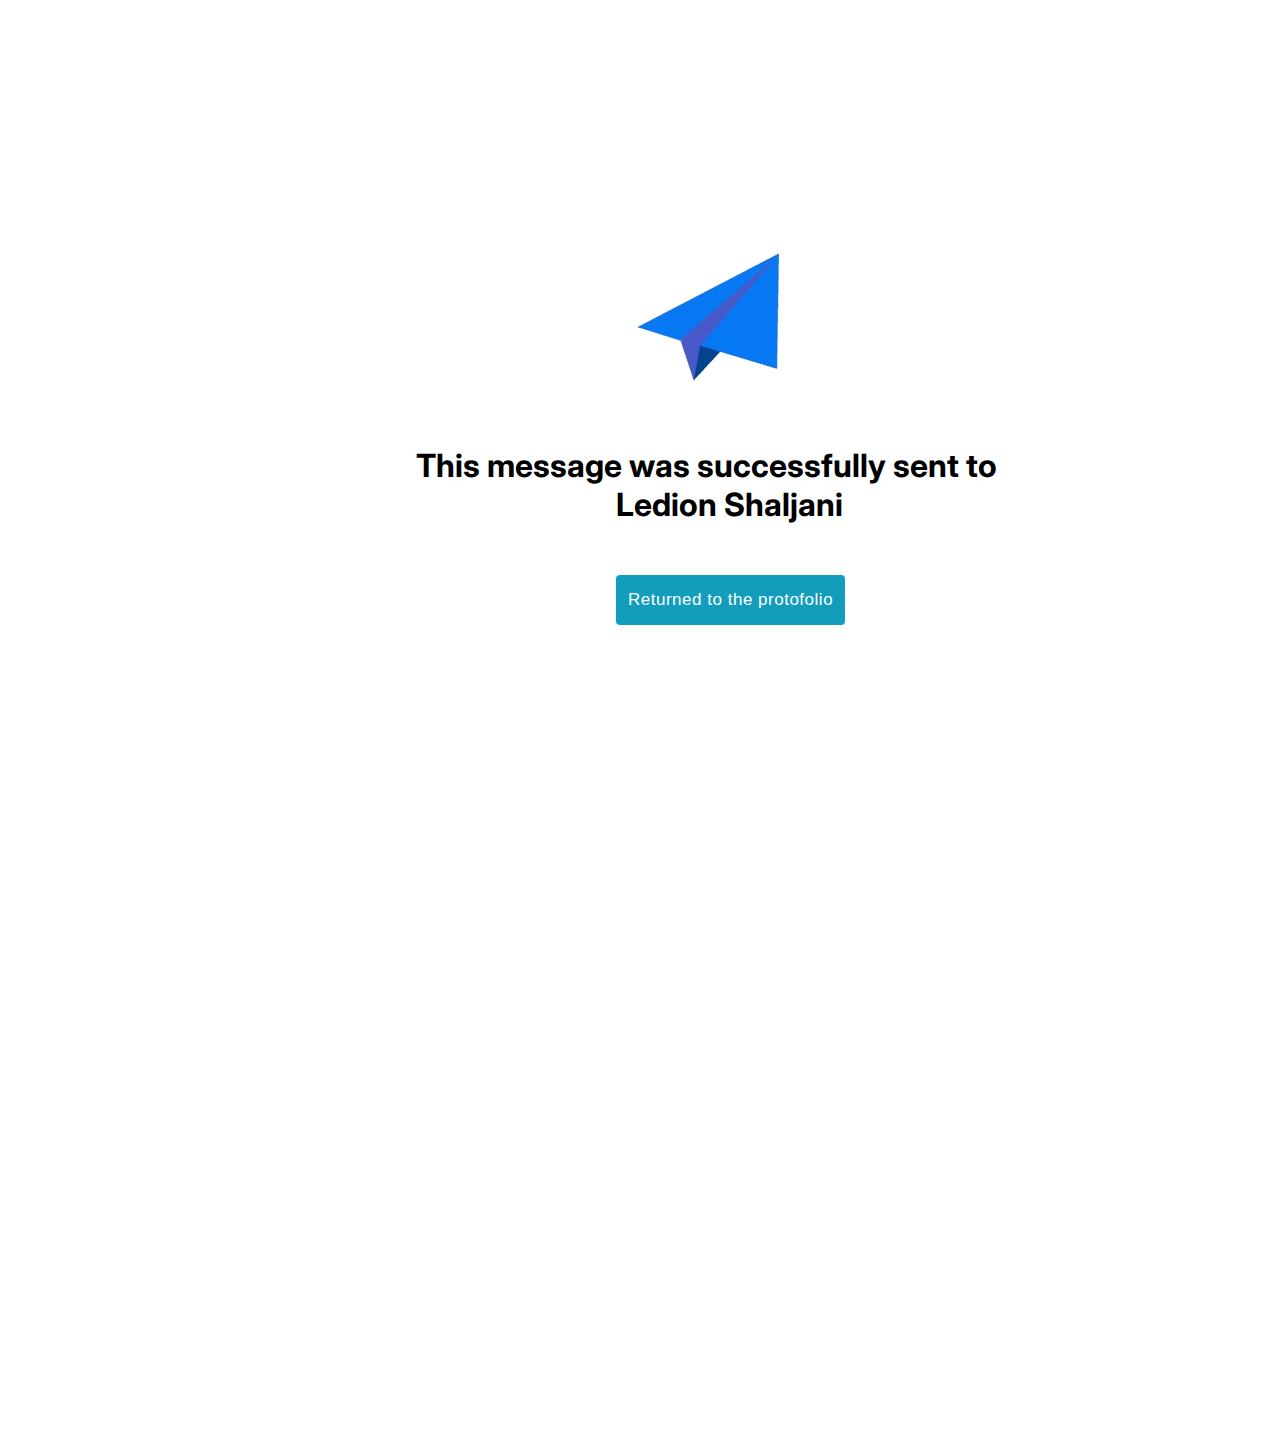
<file: sukses.html>
<!doctype html>
<html lang="en">

<head>
    <meta charset="utf-8">
    <meta name="viewport" content="width=device-width, initial-scale=1">

    <title>Ledion Shaljani Portfolio</title>
    <meta name="description" content="Portfolio">
    <meta name="author" content="Humaira Zaman">
    <meta name="keywords" content="potfolio html css coding microverse">

    <meta property="og:title" content="Humaira Zaman's Portfolio">
    <meta property="og:type" content="website">
    <meta property="og:url" content="#">
    <meta property="og:description" content="My portfolio according to template.">

    <link rel="stylesheet" href="css/main.css">
    <link rel="stylesheet" href="css/media-query.css">
    <link rel="license" href="LICENSE">
    <link rel="stylesheet" href="/css/sukses.css">

    <link rel="preconnect" href="https://fonts.googleapis.com">
    <link rel="preconnect" href="https://fonts.gstatic.com" crossorigin>
    <link href="https://fonts.googleapis.com/css2?family=Inter:wght@200;300;400;500&display=swap" rel="stylesheet">

    <script src="scripts/script.js" defer></script>
    <!-- Global site tag (gtag.js) - Google Analytics -->
    <script async src="https://www.googletagmanager.com/gtag/js?id=G-Q357Z2DNB4"></script>
    <script>
        window.dataLayer = window.dataLayer || [];
        function gtag() { window.dataLayer.push(arguments); }
        gtag('js', new Date());

        gtag('config', 'G-Q357Z2DNB4');
    </script>
</head>

<body>
 
    <div class="sent">
        <img class="sent-img" src="/images2/sent.png" alt="">
        <h1 class="text-sent">
            This message was successfully sent to <span><br> Ledion Shaljani</span></h1>
            <a href="/index.html"><button class="back">Returned to the protofolio</button></a>
    </div>
        
</body>
</file>
<file: css/main.css>
* {
  -webkit-box-sizing: border-box;
  -moz-box-sizing: border-box;
  box-sizing: border-box;
}

html {
 
  scroll-behavior: smooth;
}

body {
  font-family: 'Inter', sans-serif;
  font-style: normal;
  margin: 0%;
  padding: 0%;
  overflow-x: hidden;
}

.wrapper {
  display: flex;
  flex-direction: column;
  margin: 0%;
  padding: 0%;
}

h2 {
  font-weight: bold;
  font-size: 2.5rem;
  line-height: 130%;
  text-align: center;
  color: #172b4d;
}

ul {
  list-style: none;
  padding: 0;
}

a {
  text-decoration: none;
}

button {
  padding: 12px;
  background-color: #129dba;
  border: none;
  border-radius: 4px;
  font-weight: 500;
  font-size: 1.0625rem;
  line-height: 150%;
  display: flex;
  align-items: center;
  text-align: center;
  letter-spacing: 0.03em;
  color: #fff;
  margin-bottom: 24px;
  transition: all ease-in-out 0.1s;
}

button:hover {
  cursor: pointer;
  background-color: #0f4758;
  box-shadow: 0 8px 16px #0f4758;
  scale: 1.1;
}

button:active {
  background-color: #0f4758;
}

button > a {
  color: white;
}

/*
  ***NAVBAR***
*/

.top-nav {
  display: block;
  position: fixed;
  top: 0;
  right: 0;
  left: 0;
  z-index: 2;
  width: 100vw;
  height: 48px;
  background-color:transparent;
 
}

#logo {
  position: fixed;
  left: 0;
  margin: 10px 24px;
  color: #28352f;
  font-style: normal;
  font-weight: 600;
  font-size: 1.25rem;
  line-height: 140%;
  background-color:none;
  background-color: transparent;
  transition: all ease-in 0.5s;
}


@keyframes wobble {
  0% { transform: translateX(0%); }
  15% { transform: translateX(-12.5%) rotate(-5deg); }
  30% { transform: translateX(10%) rotate(3deg); }
  45% { transform: translateX(-7.5%) rotate(-3deg); }
  60% { transform: translateX(5%) rotate(2deg); }
  75% { transform: translateX(-2.5%) rotate(-1deg); }
  100% { transform: translateX(0%); }
}

#logo:hover {
  scale: 1.3;
  animation: wobble 1.5s;
}

#open_nav_btn {
  display: flex;
  align-items: center;
  justify-content: center;
  position: absolute;
  top: 0;
  right: 0;
  width: 24px;
  height: 24px;
  margin: 10px 24px;
  color: #28352f;
  background-color: transparent;
  font-style: normal;
  font-weight: 600;
  font-size: 20px;
  line-height: 140%;
  transition: all ease-in 0.5s;
}

#close_nav_btn {
  display: none;
  align-items: center;
  justify-content: center;
  position: absolute;
  top: 0;
  right: 0;
  width: 24px;
  height: 24px;
  margin: 10px 24px;
  color: #172b4d;
  background-color: transparent;
  font-style: normal;
  font-weight: 600;
  font-size: 1.25rem;
  line-height: 140%;
  transition: all ease-in 0.5s;
}

#close_nav_btn:hover,
#open_nav_btn:hover {
  cursor: pointer;
  scale: 1.3;
  animation: wobble 1.5s;
  background-color: transparent;
  box-shadow: none;
}

.drop-menu {
  display: flex;
  flex-direction: column;
  
  position: absolute;
  font-size: 20px;
color: #172b4d;
  width: 100vw;
  height: 500px;
 
  background-color: transparent;
  border-radius: 0 0 50px 50px;
  transition: 0.5s;
}

.drop-menu li {
  margin: 0 50px;
  font-size: 20px;
  color: #172b4d;
}

.drop-menu a {
  font-weight: 600;
  font-size: 20px;
  line-height: 137%;
  color: #172b4d;
  transition: all 0.1s ease-out;
}

.menuItem {
  display: none;
  font-size: 20px;
  color: #172b4d;
}

.menuItem:hover {
  text-shadow: 2px 2px rgba(37, 47, 137, 0.5);
  text-decoration: dashed;
  font-size: 17px;
  color: #fbe9a0;
}

.active {
  text-transform: uppercase;
}


.main-page {
  display: flex;
  flex-direction: column;
  align-items: center;
  justify-content: center;
  margin-top: 48px;
  background-image: url(../images/header-illsutration-mobile@2x.svg);
  background-repeat: no-repeat;
  background-size: cover;
  background-position: center center;
}

.main-page h1 {
  margin: 64px 24px 58px 24px;
  max-width: 327px;
  font-weight: bold;
  font-size: 2.5rem;
  line-height: 130%;
  text-align: center;
  color: #172b4d;
}

#my-name {
  transition: all 0.2s ease-in-out;
}

#my-name:hover {
  animation: underlineText 0.5s ease-in-out alternate infinite, colorText 0.5s ease-in-out alternate infinite;
}

@keyframes underlineText {
  from { border-bottom: thin dotted #172b4d; }
  to { border-bottom: thick solid #0f4758; }
}

@keyframes colorText {
  from { color: #172b4d; }
  to { color: #0f4758; }
}

#developer { color: #fbe9a0; }

.main-page p {
  margin: 24px;
  font-weight: normal;
  font-size: 1.25rem;
  line-height: 140%;
  text-align: center;
  color: #172b4d;
}

.nav-bar-bot ul {
  display: flex;
  width: 50vw;
  max-width: 200px;
  justify-content: space-around;
}

.nav-bar-bot li {
  display: flex;
}

.s-link {
  display: flex;
  align-items: center;
}

.s-link:hover {
  animation: bounce 1.2s ease-in-out infinite;
}

@keyframes bounce {
  0% { transform: translateY(0); }

  50% {
    transform: translateY(-5px);
    scale: 1.15;
  }

  100% { transform: translateY(0); }
}

#more {
  width: 42px;
  height: 42px;
  margin-top: 64px;
}

#more-v {
  padding: 16px 13px;
  border: 1px solid #dfe1e6;
  border-radius: 32px;
  transition: all 0.5s ease-out;
}

#more-v:hover {
  background-color: #0f4758;
  box-shadow: 0 8px 168px rgba(54, 179, 127, 0.24);
  scale: 1.25;
  border: 1px solid #0f4758;
}


.project-page {
  display: grid;
  align-items: center;
}

.project-page header {
  display: flex;
  flex-direction: column;
  justify-content: center;
  align-items: center;
}

#recent-works {      
  margin-top: 48px;
  margin-bottom: 24px;
}

.separate {
  margin-bottom: 62px;
  width: 48px;
  height: 4px;
  background: #0f4758;
  border: none;
  border-radius: 24px;
  transition: all ease-in-out 1s;
}

#recent-works:hover + .separate {
  width: 341px;
}

.projects {
  display: grid;
  grid-template-columns: repeat(auto-fit, 329px);
  align-content: center;
  justify-content: center;
  gap: 24px;
  margin: 26px;
}

.proj {
  display: flex;
  flex-direction: column;
  width: 329px;
  height: 476px;
  border-radius: 12px;
  border: 1px solid lightgrey;
  background-repeat: no-repeat;
  background-position: top;
  background-size: contain;
  justify-content: flex-end;
  transition: scale ease-in-out 0.1s;
}

.proj:hover {
  scale: 1.05;
}

.proj-text {
  display: flex;
  flex-direction: column;
  align-items: center;
  justify-content: space-between;
  height: 222px;
  background-color: white;
  border-radius: 8px;
  margin: 1px;
}

.proj-text h4 {
  margin: 16px;
  font-weight: 600;
  font-size: 1.5rem;
  line-height: 133%;
  display: flex;
  align-items: center;
  text-align: center;
  color: #3a4a42;
  transition: scale ease-in-out 0.1s;
}

.proj-text *:hover {
  scale: 1.1;
}

.proj-text ul {
  display: flex;
  width: 100%;
  justify-content: center;
}

.proj-text ul:hover {
  scale: 1;
}

.proj-text li {
  padding: 8px 12px;
  margin: 2px;
  background: #ebf0ee;
  border-radius: 4px;
  font-weight: 600;
  font-size: 0.75rem;
  line-height: 133%;
  letter-spacing: 0.03em;
  color: #3a4a42;
  transition: scale ease-in-out 0.1s;
}

.proj-text button {
  margin-bottom: 8px;
}



.proj_background {
  position: fixed;
  z-index: 4;
  top: 0;
  right: 0;
  bottom: 0;
  left: 0;
  background-color: #c1c7d0;
  mix-blend-mode: multiply;
}

.proj_card {
  overflow-y: scroll;
  display: flex;
  flex-direction: column;
  position: fixed;
  z-index: 5;
  top: 16px;
  right: 16px;
  bottom: 16px;
  left: 16px;
  border-radius: 16px;
  background-color: white;
}

.close_card {
  display: flex;
  justify-content: center;
  align-items: center;
  position: absolute;
  z-index: 6;
  font-size: 1.5rem;
  top: 38px;
  right: 38px;
  width: 40px;
  height: 40px;
  margin: 0;
  color: #fff;
  background-color: transparent;
  transition: scale ease-in-out 0.1s;
}

.close_card:hover {
  background-color: transparent;
  color: #091e42;
}

.close_card:active {
  background-color: transparent;
  color: #091e42;
}

.proj_img {
  margin: 16px 16px 0 16px;
  border-radius: 8px;
  transition: scale ease-in-out 0.1s;
}

.proj_title {
  font-weight: 600;
  font-size: 2rem;
  line-height: 137%;
  color: #172b4d;
  margin: 12px 16px;
  margin-right: 16px;
  transition: scale ease-in-out 0.1s;
}

.proj_langs {
  display: flex;
  margin: 0 16px 0 8px;
  transition: scale ease-in-out 0.1s;
}

.proj_langs li {
  display: inline;
  padding: 8px 12px;
  background: #ebf0ee;
  border-radius: 4px;
  font-weight: 600;
  font-size: 0.75rem;
  line-height: 133%;
  letter-spacing: 0.03em;
  color: #3a4a42;
  transition: scale ease-in-out 0.1s;
  margin-left: 8px;
}

.proj_desc {
  font-weight: normal;
  font-size: 1rem;
  line-height: 150%;
  color: #344563;
  margin-left: 16px;
  margin-right: 16px;
}

.proj_see {
  display: flex;
  margin-left: 10px;
  margin-right: 10px;
}

.proj_see button {
  display: flex;
  justify-content: space-around;
  min-width: 141px;
  margin: 0 6px 20px 6px;
}

.proj_see a {
  color: #fff;
}

.proj_see img {
  margin: 0 14px;
}

.close_card:hover,
.proj_langs li:hover {
  scale: 1.1;
}



.about-page {
  display: grid;
  flex-direction: column;
  align-items: center;
  justify-content: center;
  background-image: url(../images/illustration\ 1-\ about\ me-mobile.svg);
  background-position: top right;
  background-repeat: no-repeat;
  position: absolute;
  top: 190%;
}

#main-about {
  display: flex;
  flex-direction: column;
  align-items: center;
  margin: 0;
  width: 100vw;
  margin-bottom: 33px;
  background-image: url(../images/illustration\ 2-about\ me\ mobile.svg);
  background-position: bottom left;
  background-repeat: no-repeat;
}

#about-me {
  margin-top: 56px;
  margin-bottom: 12px;
}

#about-me:hover + .separate {
  width: 190px;
}

#main-about p {
  margin-top: 0;
  padding: 12px;
  font-weight: normal;
  font-size: 1.25rem;
  line-height: 133%;
  text-align: center;
  color: #42526e;
}

.skill-cards {
  display: grid;
  grid-template-columns: repeat(auto-fit, 327px);
  align-content: center;
  justify-content: center;
  gap: 24px;
  margin: 24px;
}

.card {
  display: flex;
  flex-direction: column;
  width: 327px;
  height: 352px;
  background-image: url(../images/Img\ Plaholder\ about.png);
  background-repeat: no-repeat;
  align-items: center;
  transition: scale ease-in-out 0.1s;
}

.card:hover {
  scale: 1.05;
}

.card img {
  margin: 40px;
  width: 80px;
  height: 80px;
  background-color: white;
  padding: 16px;
  border-radius: 50%;
  box-shadow: 0 16px 24px rgba(37, 47, 137, 0.08);
  transition: scale ease-in-out 0.1s;
}

.card *:hover {
  scale: 1.1;
}

.card h4 {
  margin: 24px;
  font-weight: 600;
  font-size: 1.5rem;
  line-height: 133%;
  text-align: center;
  color: #344563;
  transition: scale ease-in-out 0.1s;
}

.card-ul {
  display: flex;
  flex-wrap: wrap;
  margin-bottom: 20px;
  margin-top: 0%;
  width: 100%;
  justify-content: center;
  
}

.card-ul:hover {
  scale: 1;
}

.card-li {
  padding: 12px;
  margin: 4px;
  background: #fff;
  border-radius: 8px;
  font-weight: 600;
  font-size: 0.75rem;
  line-height: 133%;
  letter-spacing: 0.03em;
  color: #0f4758;
  transition: scale ease-in-out 0.1s;
}


.contact-page {
  display: grid;
  align-items: center;
  background-image: url(../images/Frame.svg);
  background-repeat: no-repeat;
  background-position: right bottom;
  position: absolute;
  top: 280%;
}

.contact-page h2 {
  margin: 60px 24px;
}

#contact-form {
  display: flex;
  flex-direction: column;
  align-items: center;
  width: 100vw;
}

#contact-form ul {
  width: 100%;
  padding: 0 24px;
}

#contact-form li {
  padding-bottom: 24px;
}

#contact-form input {
  width: 100%;
  border-radius: 4px;
  padding: 15px 16px;
  border: 1px solid #d0d9d4;
  font-weight: normal;
  font-size: 0.9375rem;
  line-height: 150%;
  color: #091e42;
  transition: all 0.2s ease-in-out;
}

#username {
  text-transform: capitalize;
}

#comment {
  width: 100%;
  height: 114px;
  border-radius: 4px;
  padding: 12px;
  border: 1px solid #0f4758;
  font-weight: normal;
  font-size: 0.9375rem;
  line-height: 150%;
}

#contact-form input:hover,
#comment:hover {
  border: 2px solid #0f4758;
}

#contact-form input:focus,
#comment:focus {
  scale: 1.02;
}

#contact-form button {
  margin-bottom: 0;
}

small {
  color: rgb(255, 1, 1);
  background-color: beige;
  border: 1px solid red;
  border-radius: 2px;
  padding: 5px;
  margin: 2px 0 24px 0;
}

.end-page {
  display: flex;
  flex-direction: column;
  align-items: center;
  position: absolute;
  top: 360%;
  left: 43%;
}

.my-email {
  text-align: center;
  width: 100%;
  height: 189px;
  font-style: normal;
  font-weight: normal;
  font-size: 1.25rem;
  line-height: 133%;
  color: #42526e;
  top: 300%;
  left: 30%;
}

.ender {
  margin: 134px auto 8px auto;
  background: #0d151e;
  border-radius: 10px;
  border: none;
}


.background-img{
  position: absolute;
  left: 0%;
  top: 0%;
  width: 100%;
  height: 100%;
  z-index: -2;

}


.my-porofolio-logo{
  position: absolute;
  width: 200px;
  height: 80px;
  left: 5%;
  top: 3%;

}
.hello{
  position: absolute;
  left: -370%;
  font-size: 30px;
}
.portofolio{
  position: absolute;
  left: -200%;
  font-size: 30px;
}
.contact{
  position: absolute;
  left:180%;
  font-size: 30px;
}

.dorpledi{
  position: absolute;
  left: 50%;
  top: 10%;
}

.lediemail{
  position: absolute;
  left: 43.4%;
  top: 356%;
  font-size: 14px;
  font-weight: 700;
  color: gray;
}
</file>
<file: css/media-query.css>
@media (min-width: 1080px) {
  .mobile-only {
    display: none;
  }

  .top-nav {
    display: flex;
    flex-direction: row;
    justify-content: center;
    height: 0;
  }

  .drop-menu {
    flex-direction: row;
    justify-content: center;
    width: auto;
    height: 40px;
    padding: 0;
    margin-top: 0;
    box-shadow: 0 48px 48px rgba(37, 47, 137, 0.08);
  }

  .drop-menu li {
    display: flex;
    margin: 0;
  }

  .drop-menu a {
    display: initial;
    padding: 10px 12px;
    font-size: 15px;
    line-height: 133%;
    text-align: center;
    color: #344563;
    width: auto;
  }

  /*
  ***MAIN PAGE***
  */

  .main-page {
    margin-top: 0;
    background-image: url(../images/Header-llustration-desktop@2x.svg);
  }

  .main-page h1 {
    margin: 232px 260px 24px 260px;
    font-weight: 800;
    font-size: 48px;
    line-height: 125%;
    max-width: 920px;
  }

  .main-page p {
    max-width: 920px;
    font-style: normal;
    font-weight: normal;
    font-size: 20px;
    line-height: 160%;
    text-align: center;
    color: #172b4d;
  }

  .nav-bar-bot ul {
    width: 200px;
    justify-content: space-around;
  }

  #more {
    margin-top: 91px;
    margin-bottom: 495px;
  }

  /*
      ***PROJECT PAGE***
  */

  .separate {
    margin-bottom: 0;
  }

  .projects {
    margin-top: 28px;
  }

  /* POPUP */
  .proj_card {
    max-width: 920px;
    max-height: 1083px;
    margin: auto;
    top: calc(height / 2);
    left: calc(width / 2);
  }

  .close_card {
    position: initial;
    background: #67798e;
    mix-blend-mode: multiply;
    border-radius: 8px;
    padding: 14px;

    /* justify-self: flex-end; */
    align-self: flex-end;
    margin: 24px 24px 0 0;
    order: 0;
  }

  .proj_img {
    margin: 14px 24px 0 24px;
    order: 1;
  }

  .proj_see {
    margin: 24px 13px 0 0;
    order: 2;
    align-self: flex-end;
  }

  .proj_see button {
    margin: 0 12px 0 0;
  }

  .proj_title {
    margin: -49.5px 12px 20px 26px;
    order: 3;
    align-self: flex-start;
  }

  .proj_langs {
    margin: 20px 0 0 24px;
    order: 4;
  }

  .proj_desc {
    margin: 36px 24px 44px 24px;
    order: 5;
  }

  /*
    ***ABOUT PAGE***
  */

  .about-page {
    margin-top: 88px;
    background-image: url(../images/desktop-about-right.svg);
  }

  #main-about {
    background-image: url(../images/illustration-about-me-2-desktop@2x.svg);
    background-position: bottom 29px left;
    margin-bottom: 28px;
  }

  .about-page h2 {
    margin-top: 78px;
    margin-bottom: 24px;
  }

  .about-page p {
    max-width: 920px;
    margin-left: 224px;
    margin-right: 224px;
  }

  .about-page button {
    margin: 0;
  }

  /*
    ***CONTACT PAGE***
  */

  .contact-page {
    grid-template-columns: 1fr 2fr;
    gap: 24px;
    align-items: center;
    width: 100vw;
    padding: 148px 7% 225px 7%;
    background-image: url(../images/contact-left-1@2x.svg), url(../images/contact-bottom-desktop@2x.svg), url(../images/contact-right@2x.svg);
    background-position: bottom left, bottom center, bottom right;
  }

  .contact-page h2 {
    margin: 0 24px 0 0;
  }

  #contact-form {
    width: auto;
    align-items: flex-start;
  }

  #contact-form ul {
    width: 100%;
    padding: 0;
    margin: 0;
  }

  #contact-form button {
    margin: 0;
  }

  small {
    margin-bottom: 0;
  }

  /*
    ***FOOTER***
  */

  footer { border-top: 1px solid #dfe1e6; }

  .my-email { display: none; }

  .ender { display: none; }
}
</file>
<file: css/sukses.css>
.sent{
    position: absolute;
    border-radius: 10px black;
    box-shadow: 10px gray;
    border: black;
    left: 32.5%;
    top: 25%;
    width: 1000px;
    height: 1000px;
    border-color: black;
}
span{
    position: absolute;
    left: 20%;
    
}
.sent-img{
    position: absolute;
    left: 20%;
    top: 0%;
}
.text-sent{
    position: relative;
    top: 20%;
    width: 1000px;
    height: 1000px;
}
.back{
    position: absolute;
    left: 20%;
    top:35%;
}
</file>
